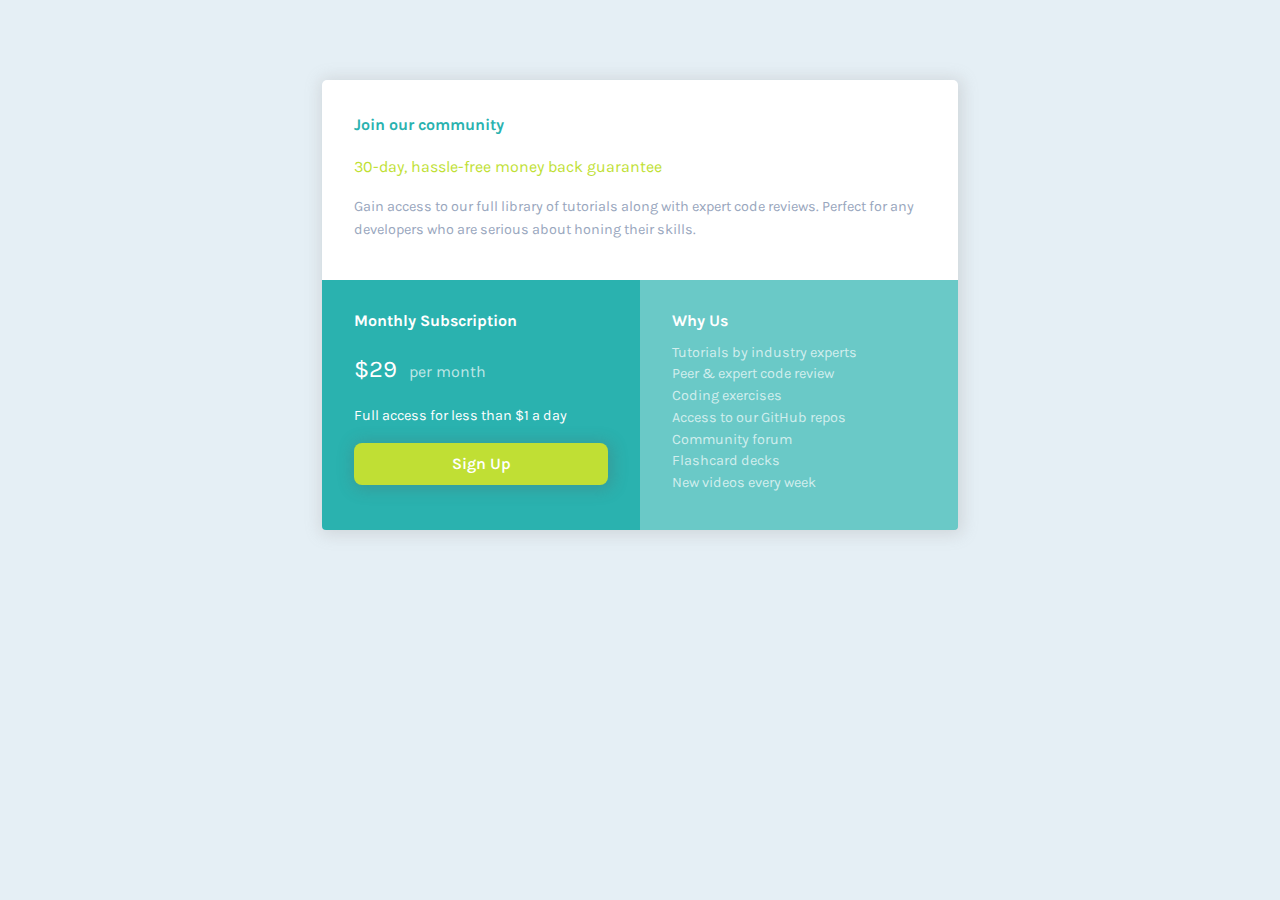
<file: index.html>
<!DOCTYPE html>
<html lang="en">

<head>
    <meta charset="UTF-8">
    <meta name="viewport" content="width=device-width, initial-scale=1.0">
    <!-- displays site properly based on user's device -->

    <link rel="icon" type="image/png" sizes="32x32" href="./images/favicon-32x32.png">
    <link rel="stylesheet" href="https://necolas.github.io/normalize.css/8.0.1/normalize.css">
    <link rel="stylesheet" href="css/style.css">
    <link href="https://fonts.googleapis.com/css?family=Karla:400,700&display=swap" rel="stylesheet">

    <title>Frontend Mentor | Single Price Grid Component</title>

    <style>
        .attribution {
            font-size: 11px;
            text-align: center;
        }
        
        .attribution a {
            color: hsl(228, 45%, 44%);
        }
    </style>
</head>

<body>
    <div class="container">
        <header id="main-header">
            <h4 class="primary">Join our community</h4>
            <p class="secondary">30-day, hassle-free money back guarantee</p>
            <p class="gray small-text">
                Gain access to our full library of tutorials along with expert code reviews. Perfect for any developers who are serious about honing their skills.
            </p>
        </header>

        <section id="price">
            <h4>Monthly Subscription</h4>
            <p><span class="large-text">&dollar;29</span><span class="off-white"> &nbsp per month</span></p>
            <p class="small-text">Full access for less than &dollar;1 a day</p>
            <a class="btn" href="attribution.html">Sign Up</a>
        </section>

        <section class="why-us">
            <h4>Why Us</h4>
            <p>Tutorials by industry experts</p>
            <p>Peer &amp; expert code review</p>
            <p>Coding exercises</p>
            <p>Access to our GitHub repos</p>
            <p>Community forum</p>
            <p>Flashcard decks</p>
            <p>New videos every week</p>
        </section>
    </div>

</body>

</html>
</file>
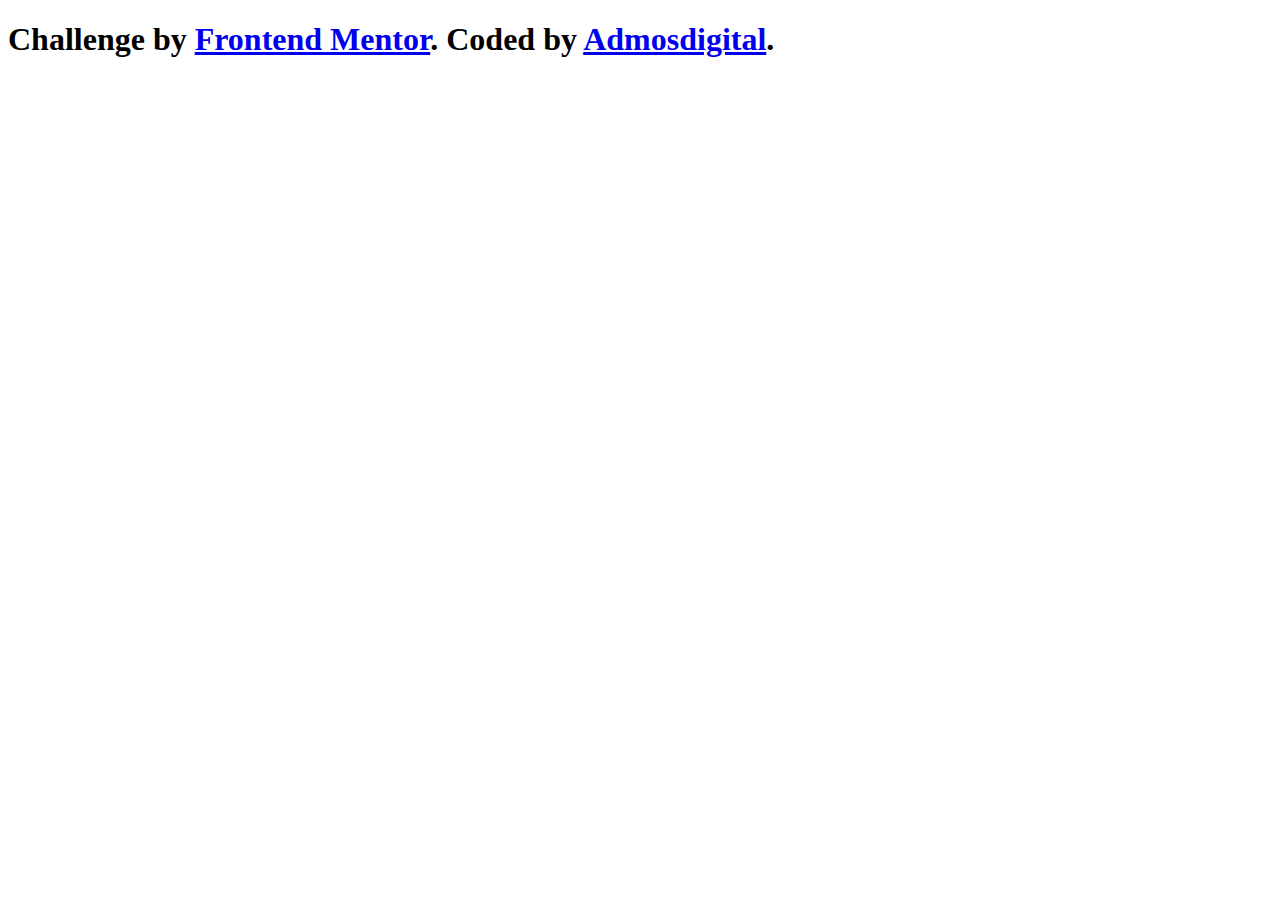
<file: attribution.html>
<!DOCTYPE html>
<html lang="en">

<head>
    <meta charset="UTF-8">
    <meta name="viewport" content="width=device-width, initial-scale=1.0">
    <meta http-equiv="X-UA-Compatible" content="ie=edge">
    <title>Attribution</title>
</head>

<body>
    <h1>
        Challenge by <a href="https://www.frontendmentor.io?ref=challenge" target="_blank">Frontend Mentor</a>. Coded by <a href="https://www.linkedin.com/in/admosdigital/">Admosdigital</a>.
    </h1>
</body>

</html>
</file>
<file: css/style.css>
:root {
    --light-gray: hsl(204, 43%, 93%);
    --cyan: hsl(179, 62%, 43%);
    --off-cyan: hsla(179, 62%, 43%, 0.699);
    --bright-yellow: hsl(71, 73%, 54%);
    --grayish-blue: hsl(218, 22%, 67%);
}


/* Resets */

* {
    margin: 0;
    padding: 0;
    box-sizing: border-box;
    line-height: 1.6;
}

body {
    font-family: 'Karla', sans-serif;
    background: var(--light-gray);
    height: 100vh;
    padding: 5rem 2rem;
}

h4,
p {
    margin: 1rem 0;
}


/* Utilites */

.primary {
    color: var(--cyan);
}

.secondary {
    color: var(--bright-yellow);
}

.gray {
    color: var(--grayish-blue);
}

.off-white {
    color: rgba(255, 255, 255, 0.705);
}

.large-text {
    font-size: 1.5rem;
}

.small-text {
    font-size: .9rem;
}

.btn {
    display: block;
    text-align: center;
    color: #fff;
    font-weight: 600;
    width: 100%;
    background: var(--bright-yellow);
    padding: .5rem 1.25rem;
    text-decoration: none;
    border-radius: 8px;
    box-shadow: .1rem .1rem .9rem .2rem rgba(92, 90, 90, 0.25);
}

.btn:hover {
    background: var(--light-gray);
    color: var(--cyan);
}


/* Container */

.container {
    background: white;
    border-radius: 5px;
    box-shadow: .1rem .1rem .9rem .2rem rgba(150, 148, 148, 0.25);
}


/* Header */

.container #main-header {
    padding: .15rem 1rem;
}


/* Price Section */

.container #price {
    background: var(--cyan);
    padding: .15rem 1rem 1.5rem 1rem;
    color: #fff;
    border-bottom-left-radius: 4px;
}


/* Why us */

.container .why-us {
    background: var(--off-cyan);
    padding: .15rem 1rem .5rem 1rem;
    color: #fff;
    line-height: 0;
    border-bottom-right-radius: 4px;
}

.container .why-us p {
    font-size: .9rem;
    line-height: .15;
    color: rgba(255, 255, 255, 0.705);
}

@media screen and (min-width: 594px) {
    body {
        max-width: 700px;
        margin: 0 auto;
    }
    .container {
        display: grid;
        grid-template-columns: 1fr 1fr;
        grid-template-rows: 200px 250px;
    }
    .container #main-header {
        grid-column: 1 /span 3;
        padding: 1rem 2rem;
        justify-content: center;
    }
    .container #price {
        padding: .75rem 2rem;
    }
    .container .why-us {
        padding: .75rem 2rem;
    }
    .container .why-us p {
        line-height: .4;
    }
}
</file>
